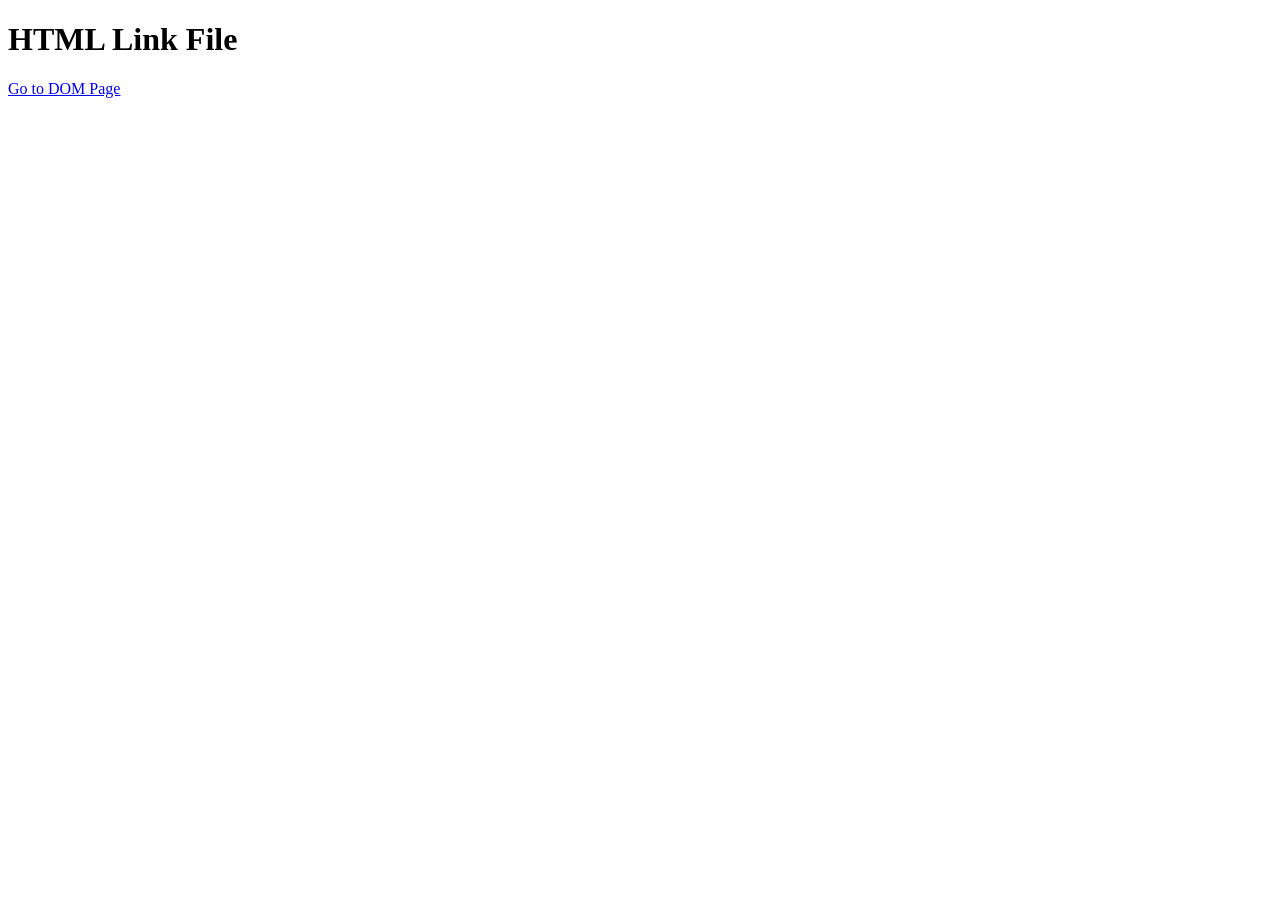
<file: index.html>
<!DOCTYPE html>
<html lang="en">
<head>
  <meta charset="UTF-8">
  <title>Link File Example</title>
</head>
<body>
  <h1>HTML Link File</h1>
  <p>
    <a href="DOM/d1.html">Go to DOM Page</a>
  </p>

</body>
</html>
</file>
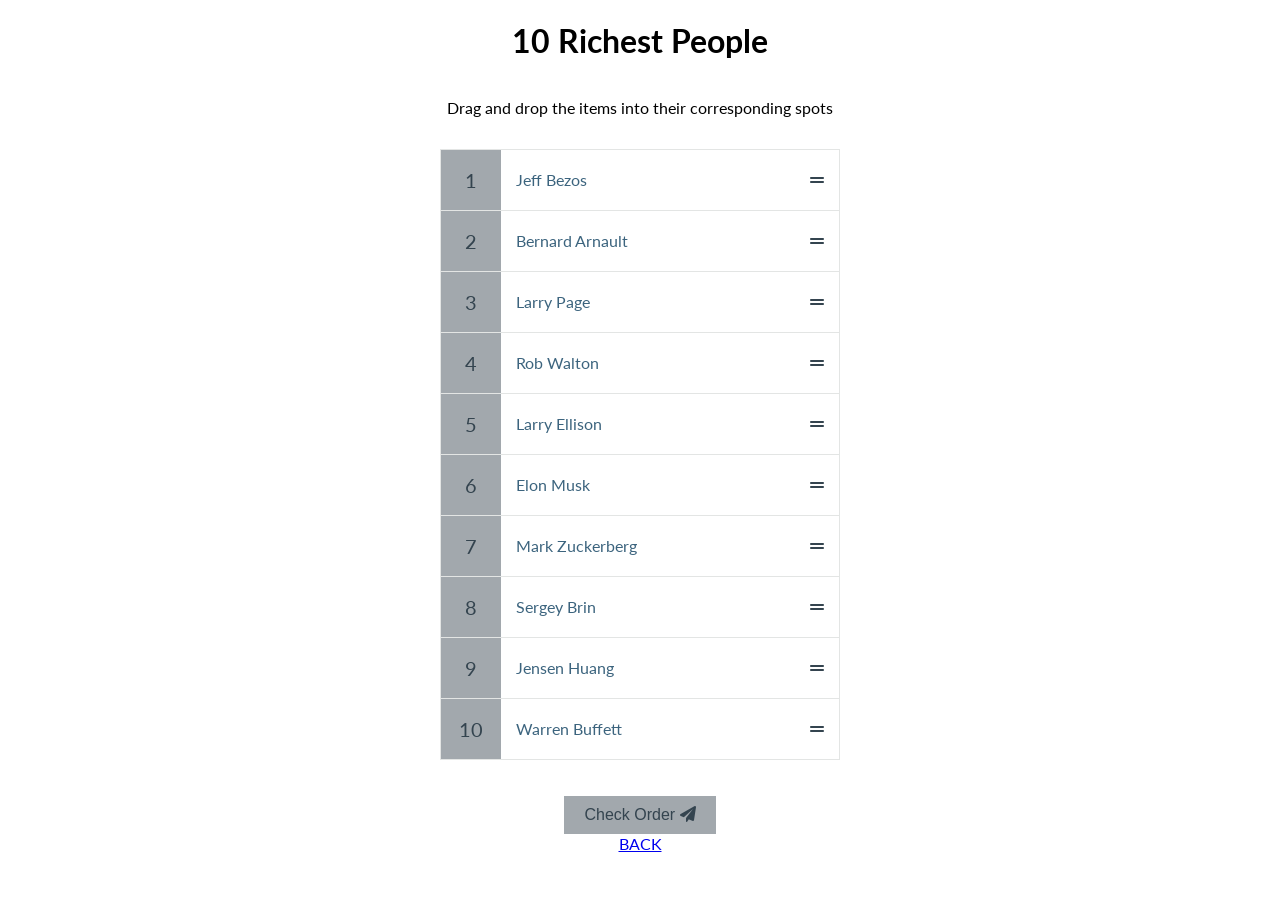
<file: DOM/d1.html>
<!DOCTYPE html>
<html lang="en">
<head>
  <meta charset="UTF-8">
  <meta name="viewport" content="width=device-width, initial-scale=1.0">
  <title>DOM Project</title>
  <link rel="stylesheet" href="dom.css">
  <link rel="stylesheet" href="https://cdnjs.cloudflare.com/ajax/libs/font-awesome/6.0.0/css/all.min.css">
</head>
<body>
<h1>10 Richest People</h1>
<p>Drag and drop the items into their corresponding spots</p>
<ul class="draggable-list" id="draggable-list"></ul>
  <!-- parent -->
<button class="check-btn" id="check">
  Check Order <i class="fa-solid fa-paper-plane"></i>
</button>
<a href="../index.html">BACK</a>
<script src="script.js"></script>
</body>
</html>
</file>
<file: DOM/dom.css>
@import url('https://fonts.googleapis.com/css2?family=Lato:ital,wght@0,100;0,300;0,400;0,700;0,900;1,100;1,300;1,400;1,700;1,900&display=swap');


:root {
  --border-color: #e3e5e4;
--background-color: #a2a8ad;
  --text-color: #34444f;
}
* {
  box-sizing: border-box;
}
body {
  background-color: #fff;
  display: flex;
flex-direction: column;
  align-items: center;
  justify-content: flex-start;
height: 100vh;
  margin: 0;
  font-family: "Lato", sans-serif;
}
.draggable-list {
  border: 1px solid var(--border-color);
  color: var(--text-color);
  padding: 0;
  list-style-type: none;
  width: 400px;
}
.draggable-list li {
  background-color: #fff;
  display: flex;
  flex: 1;
}
.draggable-list li:not(:last-of-type) {
border-bottom: 1px solid var(--border-color);
}
.draggable-list .number {
background-color: var(--background-color);
display: flex;
  align-items: center;
  justify-content: center;
font-size: 20px;
  height: 60px;
width: 60px;
}
.draggable-list .person-name {
  margin: 0 20px 0 0;
color: #3c647e;
  transition: color 0.3s ease;
}
.draggable {
  cursor: pointer;
  display: flex;
  align-items: center;
justify-content: space-between;
  padding: 15px;
flex: 1;
}
.check-btn {
  background-color: var(--background-color);
  border: none;
  color: var(--text-color);
font-size: 16px;
  padding: 10px 20px;
  cursor: pointer;
  margin-top: 20px;
}
.check-btn:active {
  transform: scale(0.9);
}
.check-btn:focus {
  outline: none;
}

.draggable-list li.right .person-name {
  color: #3ae374; /* green */
}

.draggable-list li.wrong .person-name {
  color: #ff3838; /* red */
}

.draggable-list li.over {
  background-color: #e4e5ec; /* highlight when dragging over */
}
</file>
